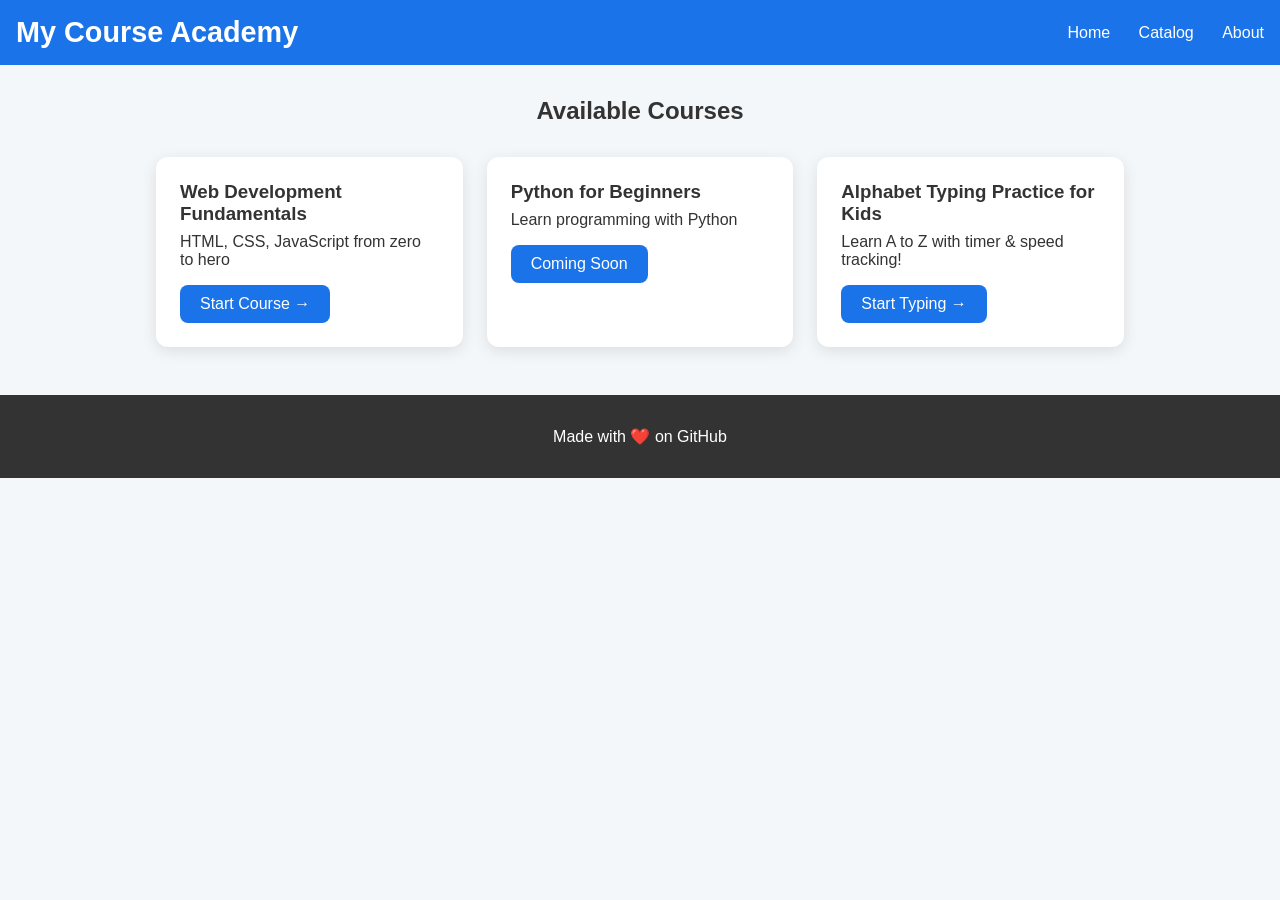
<file: index.html>
<!DOCTYPE html>
<html lang="en">
<head>
  <meta charset="UTF-8">
  <meta name="viewport" content="width=device-width, initial-scale=1.0">
  <title>My Course Academy</title>
  <link rel="stylesheet" href="css/style.css">
</head>
<body>
  <header>
    <h1>My Course Academy</h1>
    <nav>
      <a href="index.html">Home</a>
      <a href="#">Catalog</a>
      <a href="#">About</a>
    </nav>
  </header>

  <main>
    <h2>Available Courses</h2>
    <div class="courses-grid">
      <!-- Course Card 1 -->
      <div class="course-card">
        <h3>Web Development Fundamentals</h3>
        <p>HTML, CSS, JavaScript from zero to hero</p>
        <a href="courses/web-dev.html" class="btn">Start Course →</a>
      </div>

      <!-- Add more cards here later -->
      <div class="course-card">
        <h3>Python for Beginners</h3>
        <p>Learn programming with Python</p>
        <a href="#" class="btn">Coming Soon</a>
      </div>

      <div class="course-card">
  <h3>Alphabet Typing Practice for Kids</h3>
  <p>Learn A to Z with timer & speed tracking!</p>
  <a href="typing.html" class="btn">Start Typing →</a>
</div>


      
    </div>
  </main>

  <footer>
    <p>Made with ❤️ on GitHub</p>
  </footer>

  <script src="js/script.js"></script>
</body>
</html>
</file>
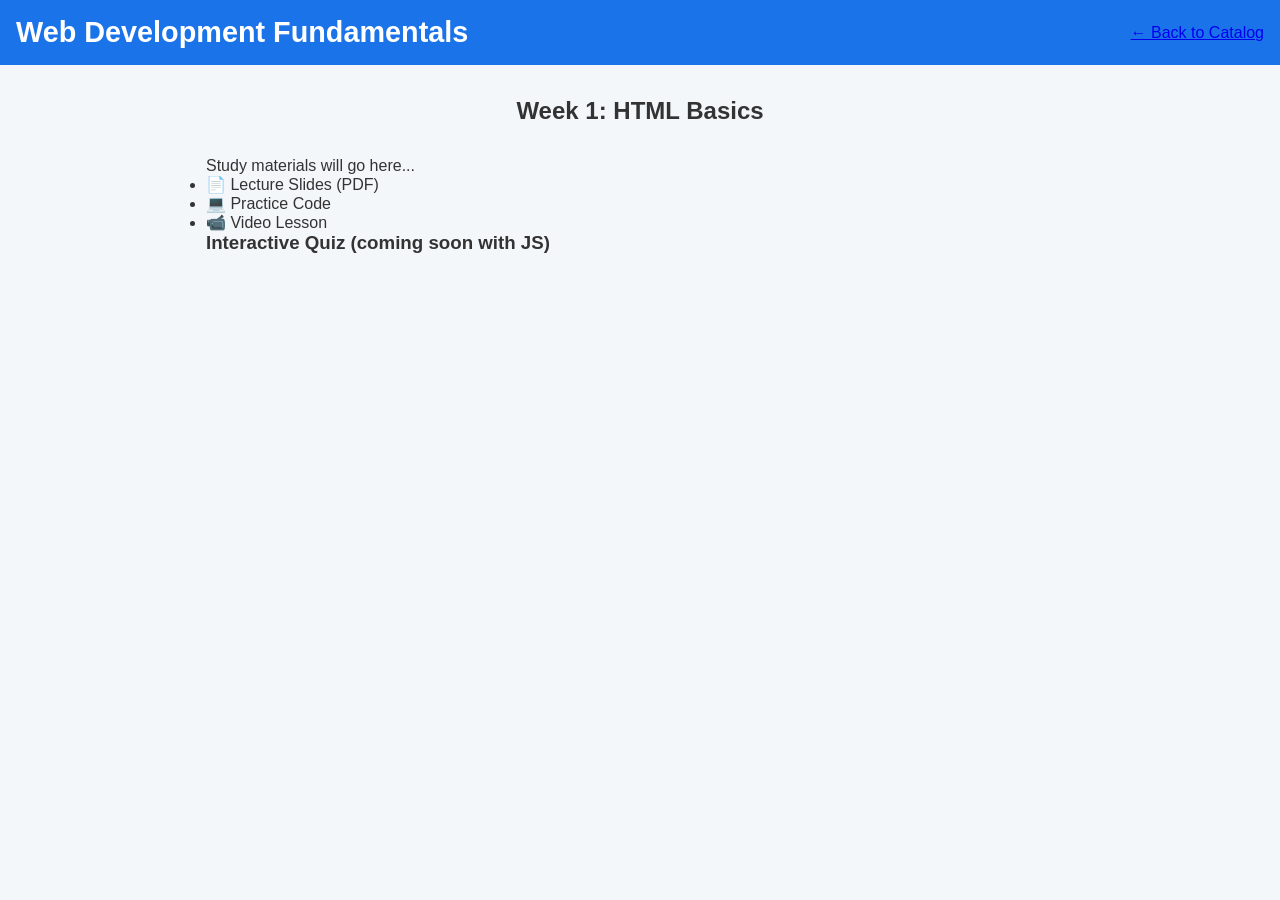
<file: courses/wev-dev.html>
<!DOCTYPE html>
<html lang="en">
<head>
  <meta charset="UTF-8">
  <meta name="viewport" content="width=device-width, initial-scale=1.0">
  <title>Web Development Fundamentals</title>
  <link rel="stylesheet" href="../css/style.css">
</head>
<body>
  <header>
    <h1>Web Development Fundamentals</h1>
    <a href="../index.html">← Back to Catalog</a>
  </header>

  <main style="max-width: 900px; margin: 2rem auto; padding: 0 1rem;">
    <h2>Week 1: HTML Basics</h2>
    <p>Study materials will go here...</p>
    <ul>
      <li>📄 Lecture Slides (PDF)</li>
      <li>💻 Practice Code</li>
      <li>📹 Video Lesson</li>
    </ul>
    
    <h3>Interactive Quiz (coming soon with JS)</h3>
  </main>
</body>
</html>
</file>
<file: css/style.css>
* { margin: 0; padding: 0; box-sizing: border-box; }
body { font-family: 'Segoe UI', sans-serif; background: #f4f7f9; color: #333; }

header {
  background: #1a73e8;
  color: white;
  padding: 1rem;
  display: flex;
  justify-content: space-between;
  align-items: center;
}

h1 { font-size: 1.8rem; }

nav a {
  color: white;
  margin-left: 1.5rem;
  text-decoration: none;
}

main { max-width: 1000px; margin: 2rem auto; padding: 0 1rem; }

h2 { text-align: center; margin-bottom: 2rem; }

.courses-grid {
  display: grid;
  grid-template-columns: repeat(auto-fit, minmax(300px, 1fr));
  gap: 1.5rem;
}

.course-card {
  background: white;
  border-radius: 12px;
  padding: 1.5rem;
  box-shadow: 0 4px 15px rgba(0,0,0,0.1);
  transition: transform 0.3s;
}

.course-card:hover { transform: translateY(-8px); }

.course-card h3 { margin-bottom: 0.5rem; }

.btn {
  display: inline-block;
  background: #1a73e8;
  color: white;
  padding: 10px 20px;
  border-radius: 8px;
  text-decoration: none;
  margin-top: 1rem;
}

footer {
  text-align: center;
  padding: 2rem;
  background: #333;
  color: white;
  margin-top: 3rem;
}
</file>
